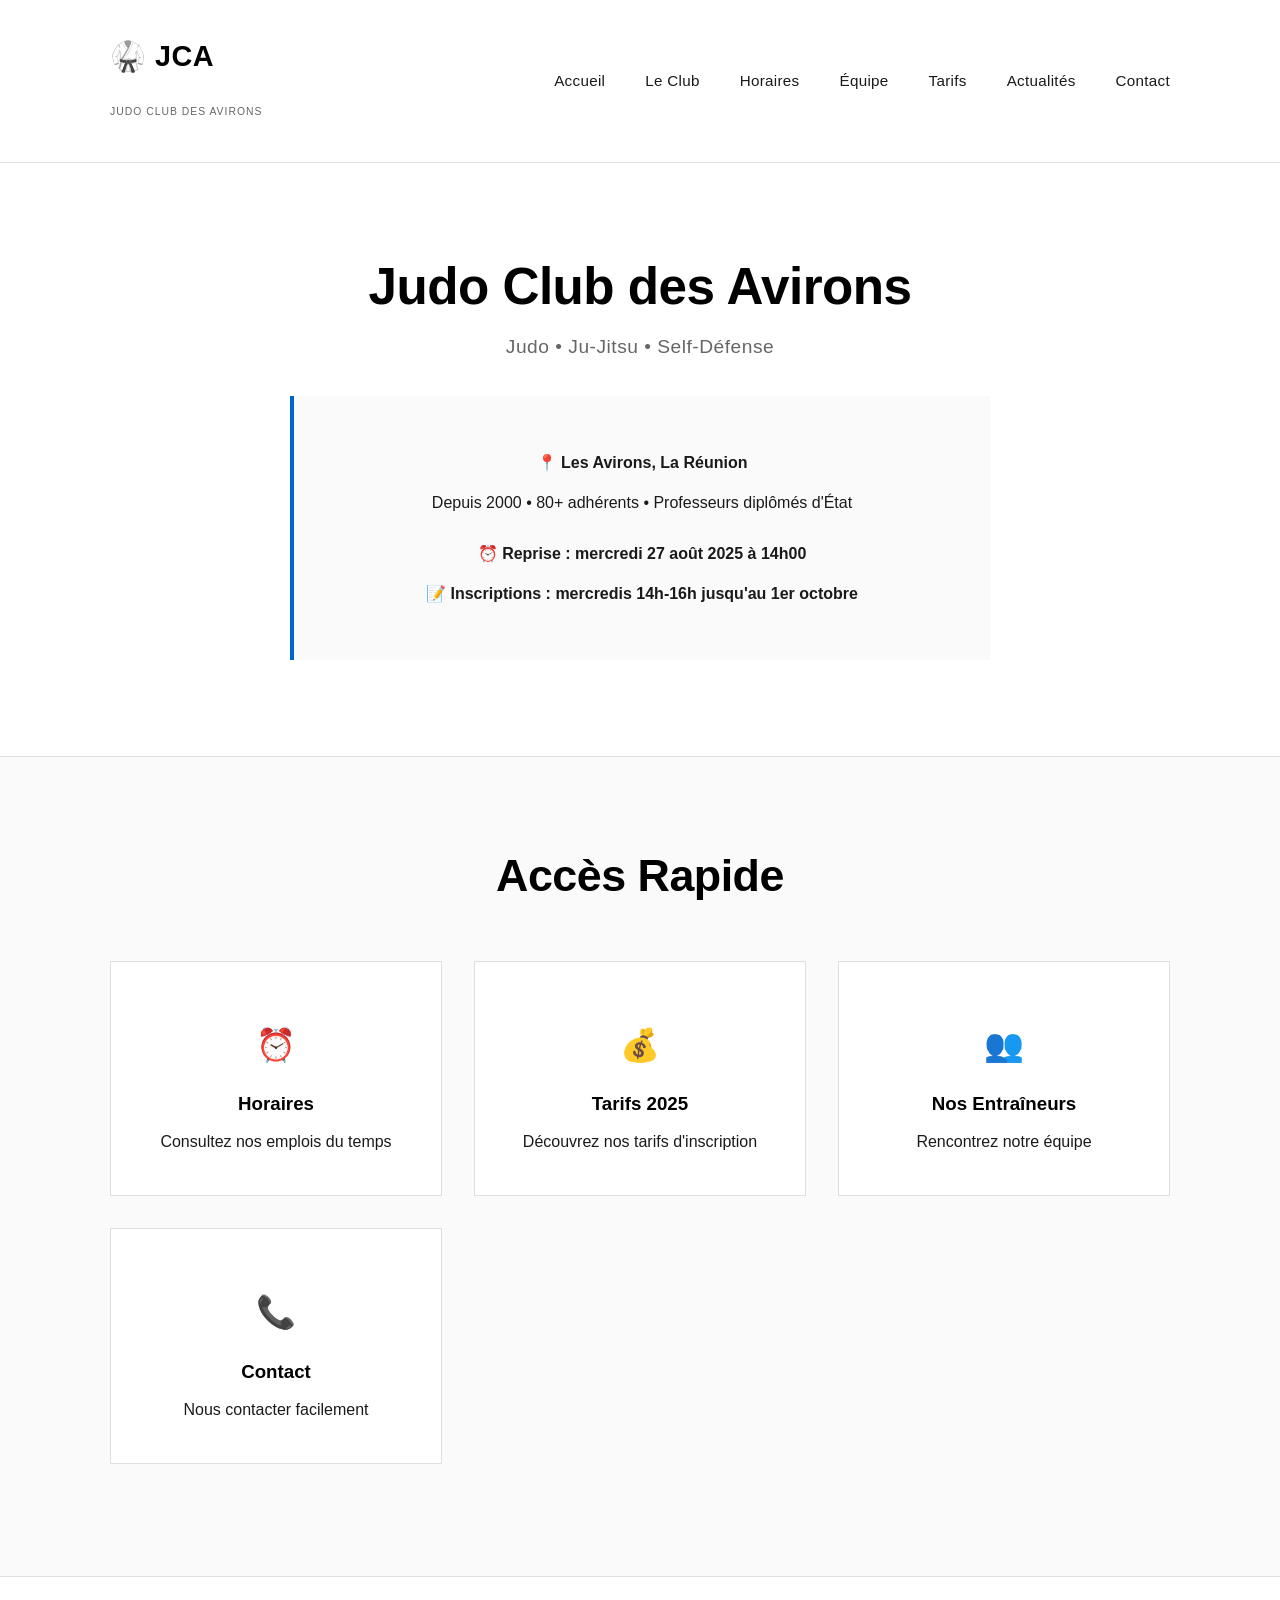
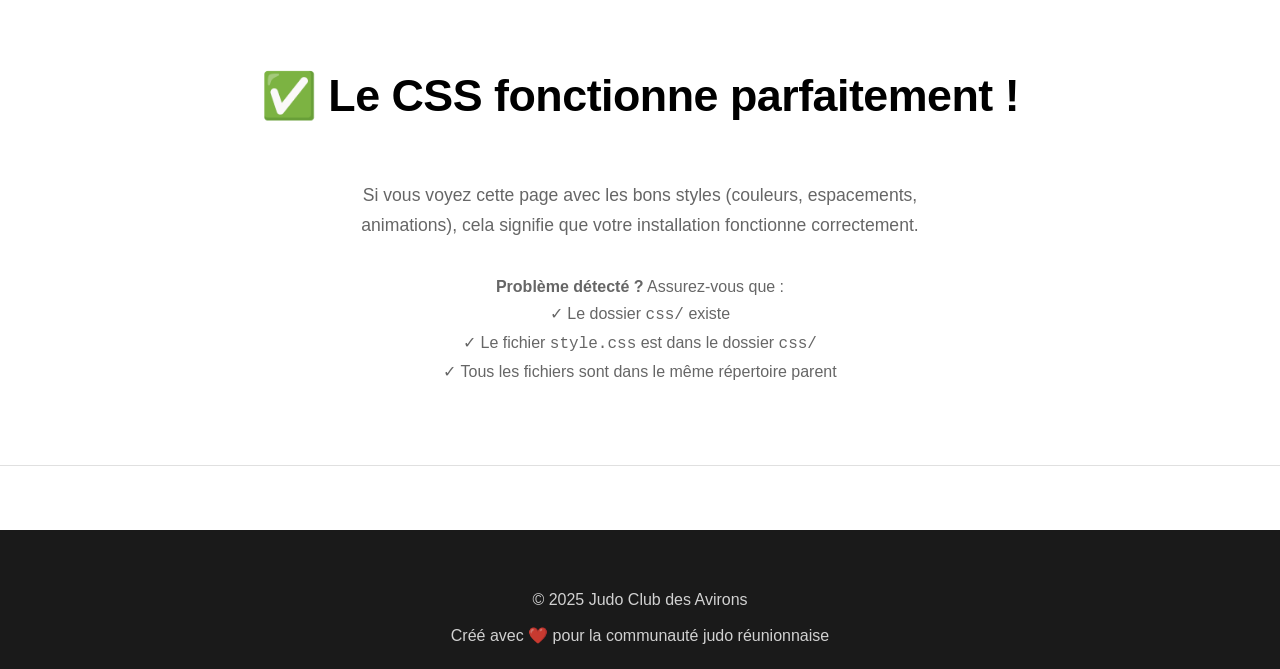
<file: test-css.html>
<!DOCTYPE html>
<html lang="fr">
<head>
    <meta charset="UTF-8">
    <meta name="viewport" content="width=device-width, initial-scale=1.0">
    <title>Judo Club des Avirons - Test</title>
    <style>
        * {
            margin: 0;
            padding: 0;
            box-sizing: border-box;
        }

        :root {
            --primary-black: #000000;
            --dark-gray: #1a1a1a;
            --light-gray: #f5f5f5;
            --very-light-gray: #fafafa;
            --accent-blue: #0066cc;
            --text-dark: #1a1a1a;
            --text-light: #666666;
            --border-color: #e0e0e0;
        }

        body {
            font-family: -apple-system, BlinkMacSystemFont, 'Segoe UI', 'Helvetica Neue', Helvetica, Arial, sans-serif;
            color: var(--text-dark);
            line-height: 1.7;
            background-color: #ffffff;
        }

        header {
            background: #ffffff;
            border-bottom: 1px solid var(--border-color);
            padding: 2rem 0;
            position: sticky;
            top: 0;
            z-index: 100;
        }

        .container {
            max-width: 1100px;
            margin: 0 auto;
            padding: 0 20px;
        }

        nav {
            display: flex;
            justify-content: space-between;
            align-items: center;
            gap: 2rem;
            flex-wrap: wrap;
        }

        .logo {
            font-size: 1.8rem;
            font-weight: 700;
            letter-spacing: 0.5px;
            color: var(--primary-black);
            text-decoration: none;
        }

        .logo-subtitle {
            font-size: 0.65rem;
            font-weight: 400;
            letter-spacing: 1px;
            text-transform: uppercase;
            color: var(--text-light);
        }

        .nav-menu {
            display: flex;
            gap: 2.5rem;
            list-style: none;
            flex-wrap: wrap;
        }

        .nav-menu a {
            color: var(--text-dark);
            text-decoration: none;
            font-size: 0.95rem;
            font-weight: 500;
            letter-spacing: 0.3px;
            position: relative;
            padding-bottom: 4px;
        }

        .nav-menu a:hover {
            color: var(--accent-blue);
        }

        .hero {
            background: #ffffff;
            padding: 6rem 0;
            text-align: center;
            border-bottom: 1px solid var(--border-color);
        }

        .hero h1 {
            font-size: 3.2rem;
            font-weight: 700;
            letter-spacing: -0.5px;
            margin-bottom: 1rem;
            color: var(--primary-black);
            line-height: 1.1;
        }

        .hero .subtitle {
            font-size: 1.2rem;
            color: var(--text-light);
            font-weight: 400;
            letter-spacing: 0.5px;
            margin-bottom: 2rem;
        }

        .hero-info {
            background: var(--very-light-gray);
            padding: 2.5rem 3rem;
            border-left: 4px solid var(--accent-blue);
            max-width: 700px;
            margin: 0 auto;
        }

        .hero-info p {
            margin: 0.8rem 0;
            font-size: 1rem;
            color: var(--text-dark);
        }

        section {
            padding: 5rem 0;
            border-bottom: 1px solid var(--border-color);
        }

        h2 {
            font-size: 2.8rem;
            margin-bottom: 3rem;
            color: var(--primary-black);
            text-align: center;
            font-weight: 700;
            letter-spacing: -0.5px;
        }

        .grid {
            display: grid;
            grid-template-columns: repeat(auto-fit, minmax(250px, 1fr));
            gap: 2rem;
            margin: 2rem 0;
        }

        .card {
            background: #ffffff;
            border: 1px solid var(--border-color);
            padding: 2.5rem;
            text-align: center;
            transition: all 0.3s ease;
        }

        .card:hover {
            box-shadow: 0 8px 24px rgba(0, 0, 0, 0.08);
            transform: translateY(-4px);
        }

        .card h3 {
            margin: 1rem 0 0.5rem 0;
            color: var(--primary-black);
        }

        footer {
            background: var(--dark-gray);
            color: white;
            padding: 3rem 0 1rem;
            margin-top: 4rem;
            text-align: center;
        }

        footer p {
            color: rgba(255, 255, 255, 0.8);
            margin: 0.5rem 0;
        }

        @media (max-width: 768px) {
            .hero h1 {
                font-size: 2.2rem;
            }
            h2 {
                font-size: 2rem;
            }
        }
    </style>
</head>
<body>
    <!-- HEADER -->
    <header>
        <nav class="container">
            <a href="#" class="logo">
                🥋 JCA<br><span class="logo-subtitle">Judo Club des Avirons</span>
            </a>
            <ul class="nav-menu">
                <li><a href="#">Accueil</a></li>
                <li><a href="#">Le Club</a></li>
                <li><a href="#">Horaires</a></li>
                <li><a href="#">Équipe</a></li>
                <li><a href="#">Tarifs</a></li>
                <li><a href="#">Actualités</a></li>
                <li><a href="#">Contact</a></li>
            </ul>
        </nav>
    </header>

    <!-- HERO -->
    <section class="hero">
        <div class="container">
            <h1>Judo Club des Avirons</h1>
            <p class="subtitle">Judo • Ju-Jitsu • Self-Défense</p>
            <div class="hero-info">
                <p><strong>📍 Les Avirons, La Réunion</strong></p>
                <p>Depuis 2000 • 80+ adhérents • Professeurs diplômés d'État</p>
                <p style="margin-top: 1.5rem; font-weight: 600;">⏰ Reprise : mercredi 27 août 2025 à 14h00</p>
                <p style="font-weight: 600;">📝 Inscriptions : mercredis 14h-16h jusqu'au 1er octobre</p>
            </div>
        </div>
    </section>

    <!-- QUICK ACCESS -->
    <section style="background: var(--very-light-gray);">
        <div class="container">
            <h2>Accès Rapide</h2>
            <div class="grid">
                <div class="card">
                    <h3 style="font-size: 2rem; margin-bottom: 0.5rem;">⏰</h3>
                    <h3>Horaires</h3>
                    <p>Consultez nos emplois du temps</p>
                </div>
                <div class="card">
                    <h3 style="font-size: 2rem; margin-bottom: 0.5rem;">💰</h3>
                    <h3>Tarifs 2025</h3>
                    <p>Découvrez nos tarifs d'inscription</p>
                </div>
                <div class="card">
                    <h3 style="font-size: 2rem; margin-bottom: 0.5rem;">👥</h3>
                    <h3>Nos Entraîneurs</h3>
                    <p>Rencontrez notre équipe</p>
                </div>
                <div class="card">
                    <h3 style="font-size: 2rem; margin-bottom: 0.5rem;">📞</h3>
                    <h3>Contact</h3>
                    <p>Nous contacter facilement</p>
                </div>
            </div>
        </div>
    </section>

    <!-- MESSAGE -->
    <section>
        <div class="container" style="text-align: center;">
            <h2>✅ Le CSS fonctionne parfaitement !</h2>
            <p style="font-size: 1.1rem; color: var(--text-light); margin-bottom: 2rem; max-width: 600px; margin-left: auto; margin-right: auto;">
                Si vous voyez cette page avec les bons styles (couleurs, espacements, animations), cela signifie que votre installation fonctionne correctement.
            </p>
            <p style="font-size: 1rem; color: var(--text-light);">
                <strong>Problème détecté ?</strong> Assurez-vous que :<br>
                ✓ Le dossier <code>css/</code> existe<br>
                ✓ Le fichier <code>style.css</code> est dans le dossier <code>css/</code><br>
                ✓ Tous les fichiers sont dans le même répertoire parent
            </p>
        </div>
    </section>

    <!-- FOOTER -->
    <footer>
        <div class="container">
            <p>&copy; 2025 Judo Club des Avirons</p>
            <p>Créé avec ❤️ pour la communauté judo réunionnaise</p>
        </div>
    </footer>
</body>
</html>
</file>
